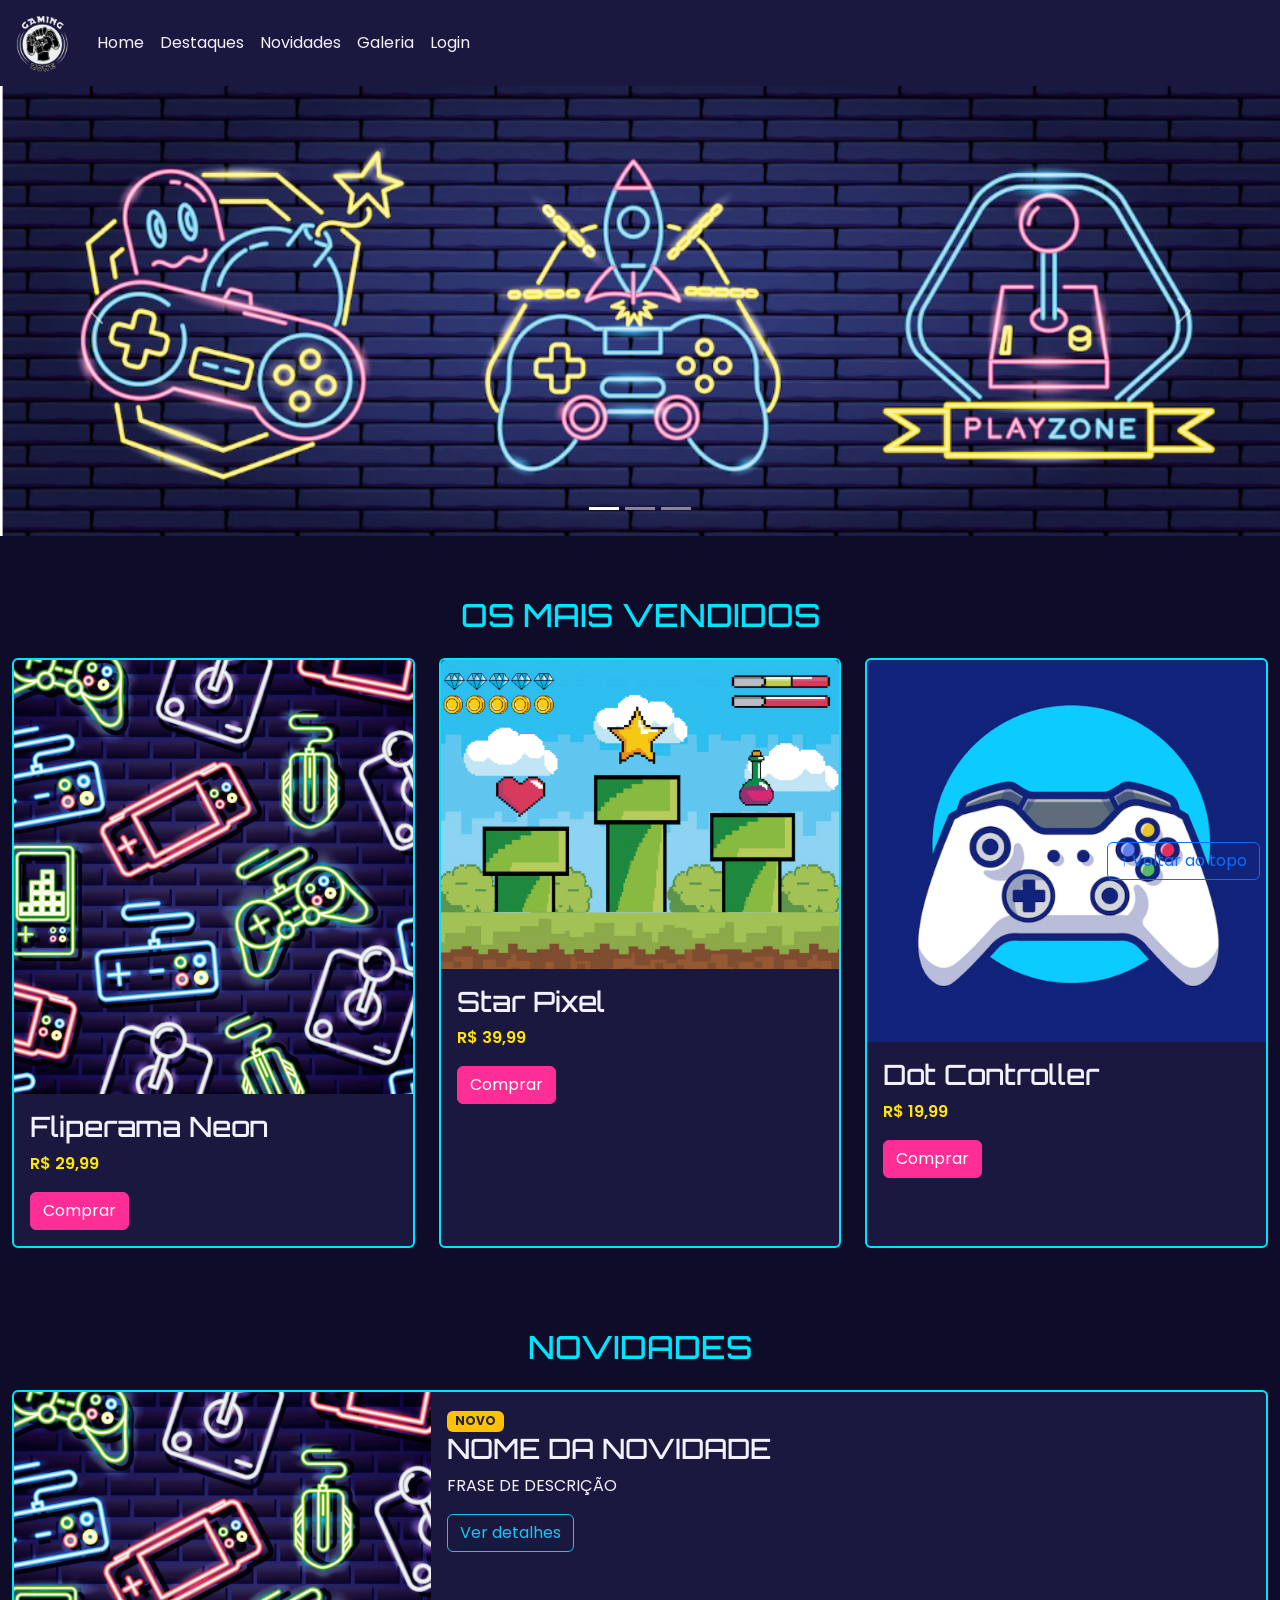
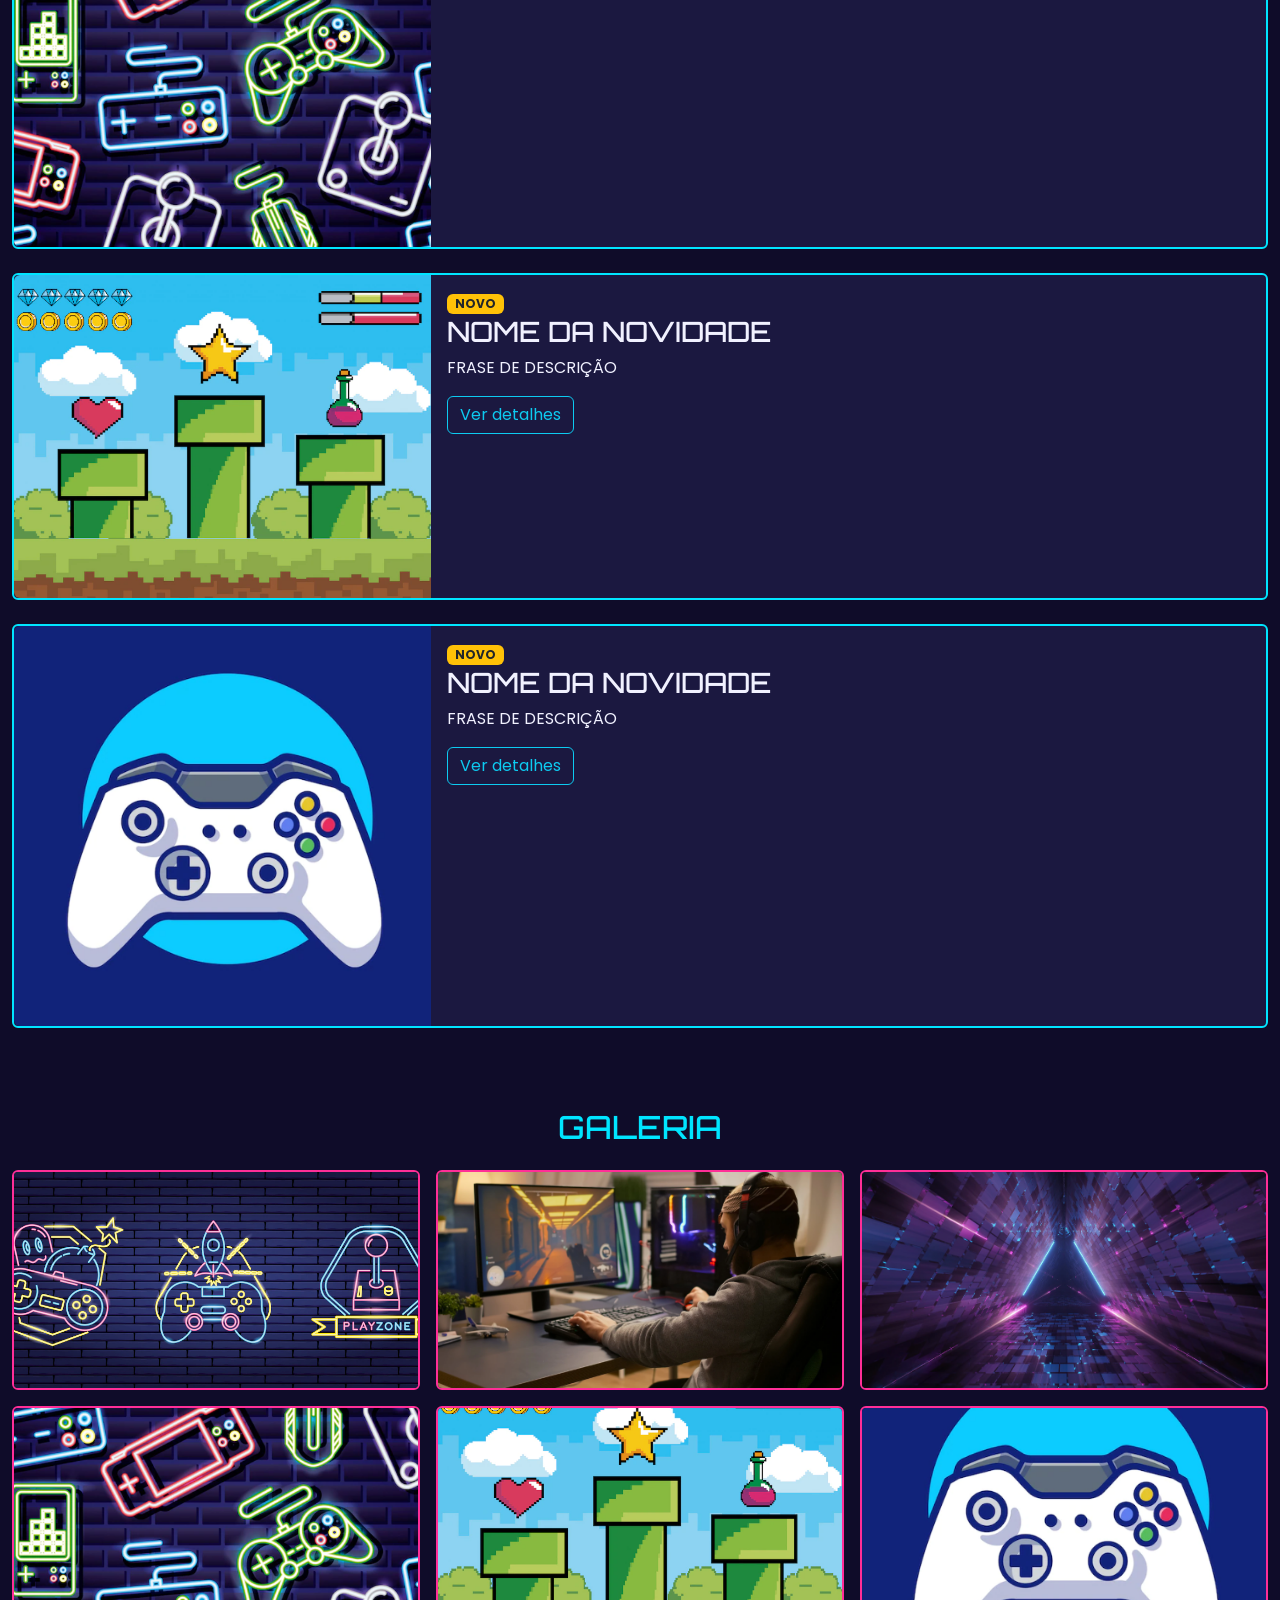
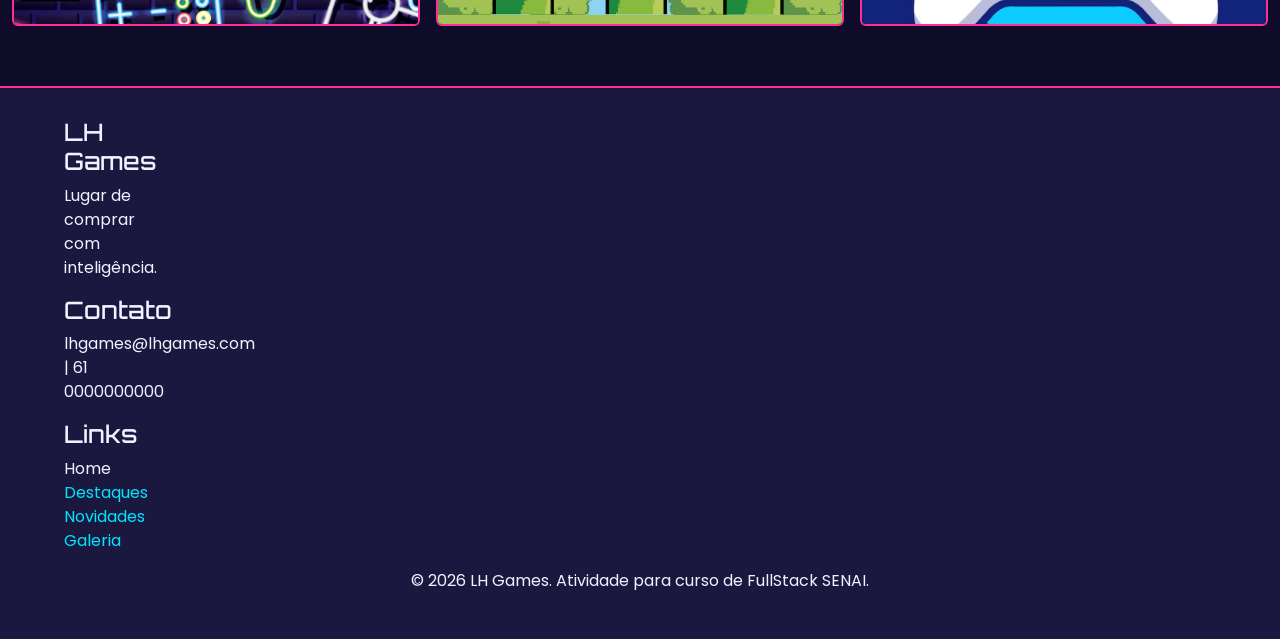
<file: index.html>
<!DOCTYPE html>
<html lang="pt-br">

<head>
  <meta charset="UTF-8">
  <meta http-equiv="X-UA-Compatible" content="IE=edge">
  <meta name="viewport" content="width=device-width, initial-scale=1.0">
  <title>LH Games</title>

  <link href="https://cdn.jsdelivr.net/npm/bootstrap@5.2.2/dist/css/bootstrap.min.css" rel="stylesheet"
    integrity="sha384-Zenh87qX5JnK2Jl0vWa8Ck2rdkQ2Bzep5IDxbcnCeuOxjzrPF/et3URy9Bv1WTRi" crossorigin="anonymous">
  <link rel="stylesheet" href="https://fonts.googleapis.com/css2?family=Orbitron:wght@700&family=Poppins:wght@400;600&display=swap">
  <link rel="stylesheet" href="css/estilo.css">



</head>

<body>
  <header id="home">
    <nav class="navbar navbar-expand-lg navbar-dark">
      <div class="container-fluid">
        <a class="navbar-brand" href="index.html"><img src="img/logo.png" alt="Logo LH Games"></a>
        <button class="navbar-toggler" type="button" data-bs-toggle="collapse" data-bs-target="#menu">
          <span class="navbar-toggler-icon"></span>
        </button>
        <div class="collapse navbar-collapse" id="menu">
          <ul class="navbar-nav">
            <li class="nav-item"><a class="nav-link" href="#home">Home</a></li>
            <li class="nav-item"><a class="nav-link" href="#destaques">Destaques</a></li>
            <li class="nav-item"><a class="nav-link" href="#novidades">Novidades</a></li>
            <li class="nav-item"><a class="nav-link" href="#galeria">Galeria</a></li>
            <li class="nav-item"><a class="nav-link" href="login.html">Login</a></li>
          </ul>
        </div>
      </div>
    </nav>
  </header>

  <main>
    <section id="section-banners" class="container-fluid">
      <div id="carouselBanners" class="carousel slide" data-bs-ride="carousel">
        <div class="carousel-indicators">
          <button type="button" data-bs-target="#carouselBanners" data-bs-slide-to="0" class="active"></button>
          <button type="button" data-bs-target="#carouselBanners" data-bs-slide-to="1"></button>
          <button type="button" data-bs-target="#carouselBanners" data-bs-slide-to="2"></button>
        </div>
          <div class="carousel-inner">
            <div class="carousel-item active">
              <img src="img/banner1.PNG" class="d-block w-100" alt="Banner 1">
            </div>
            <div class="carousel-item">
              <img src="img/banner2.PNG" class="d-block w-100" alt="Banner 2">
            </div>
            <div class="carousel-item">
              <img src="img/banner3.PNG" class="d-block w-100" alt="Banner 3">
            </div>
          </div>
          <button class="carousel-control-prev" type="button" data-bs-target="#carouselBanners" data-bs-slide="prev">
            <span class="carousel-control-prev-icon"></span>
          </button>
          <button class="carousel-control-next" type="button" data-bs-target="#carouselBanners" data-bs-slide="next">
            <span class="carousel-control-next-icon"></span>
          </button>
      </div>
    </section>
    <section id="destaques" class="container-fluid">
      <h2>OS MAIS VENDIDOS</h2>
      <div class="row row-cols-1 row-cols-md-3 g-4">
        <div class="col">
          <div class="card h-100">
            <img src="img/jogo1.PNG" alt="Jogo 1" class="card-img-top">
            <div class="card-body">
              <h3 class="card-title">Fliperama Neon</h3>
              <p class="card-text">R$ 29,99</p>
              <button type="button" class="btn btn-primary">Comprar</button>
            </div>
          </div>
        </div>
        <div class="col">
          <div class="card h-100">
            <img src="img/jogo2.PNG" alt="Jogo 2" class="card-img-top">
            <div class="card-body">
              <h3 class="card-title">Star Pixel</h3>
              <p class="card-text">R$ 39,99</p>
              <button type="button" class="btn btn-primary">Comprar</button>
            </div>
          </div>
        </div>
        <div class="col">
          <div class="card h-100">
            <img src="img/jogo3.PNG" alt="Jogo 3" class="card-img-top">
            <div class="card-body">
              <h3 class="card-title">Dot Controller</h3>
              <p class="card-text">R$ 19,99</p>
              <button type="button" class="btn btn-primary">Comprar</button>
            </div>
          </div>
        </div>
      </div>
    </section>
    <section id="novidades" class="container-fluid">
      <h2>NOVIDADES</h2>
      <div class="row row-cols-1 g-4">

        <div class="col">
          <div class="card h-100">
            <div class="row g-0">
              <div class="col-md-4">
                <img class="img-fluid rounded-start" src="img/jogo1.PNG" alt="Jogo 1">
              </div>
              <div class="col-md-8">
                <div class="card-body">
                  <span class="badge bg-warning text-dark">NOVO</span>
                  <h3 class="card-title">NOME DA NOVIDADE</h3>
                  <p class="card-text">FRASE DE DESCRIÇÃO</p>
                  <button type="button" class="btn btn-outline-info">Ver detalhes</button>
                </div>
              </div>
            </div>
          </div>
        </div>

        <div class="col">
          <div class="card h-100">
            <div class="row g-0">
              <div class="col-md-4">
                <img class="img-fluid rounded-start" src="img/jogo2.PNG" alt="Jogo 2">
              </div>
              <div class="col-md-8">
                <div class="card-body">
                  <span class="badge bg-warning text-dark">NOVO</span>
                  <h3 class="card-title">NOME DA NOVIDADE</h3>
                  <p class="card-text">FRASE DE DESCRIÇÃO</p>
                  <button type="button" class="btn btn-outline-info">Ver detalhes</button>
                </div>
              </div>
            </div>
          </div>
        </div>

        <div class="col">
          <div class="card h-100">
            <div class="row g-0">
              <div class="col-md-4">
                <img class="img-fluid rounded-start" src="img/jogo3.PNG" alt="Jogo 3">
              </div>
              <div class="col-md-8">
                <div class="card-body">
                  <span class="badge bg-warning text-dark">NOVO</span>
                  <h3 class="card-title">NOME DA NOVIDADE</h3>
                  <p class="card-text">FRASE DE DESCRIÇÃO</p>
                  <button type="button" class="btn btn-outline-info">Ver detalhes</button>
                </div>
              </div>
            </div>
          </div>
        </div>
      </div>
    </section>

    <section id="galeria" class="container-fluid">
      <h2>GALERIA</h2>
      <div class="row row-cols-2 row-cols-md-3 g-3">
        <div class="col">
          <img class="img-fluid rounded" src="img/banner1.PNG" alt="Banner 1">
        </div>
        <div class="col">
          <img class="img-fluid rounded" src="img/banner2.PNG" alt="Banner 2">
        </div>
        <div class="col">
          <img class="img-fluid rounded" src="img/banner3.PNG" alt="Banner 3">
        </div>
        <div class="col">
          <img class="img-fluid rounded" src="img/jogo1.PNG" alt="Jogo 1">
        </div>
        <div class="col">
          <img class="img-fluid rounded" src="img/jogo2.PNG" alt="Jogo 2">
        </div>
        <div class="col">
          <img class="img-fluid rounded" src="img/jogo3.PNG" alt="Jogo 3">
        </div>
      </div>
    </section>

  </main>

  <footer>
    <div class="col-md-4">
      <div class="row col-md-4">
        <h4>LH Games</h4>
        <p>Lugar de comprar com inteligência.</p>
      </div>
      <div class="row col-md-4">
        <h4>Contato</h4>
        <p>lhgames@lhgames.com | 61 0000000000</p>
      </div>
      <div class="row col-md-4">
        <h4>Links</h4>
        <ul class="list-unstyled">
          <li><a href="#home"></a>Home</li>
          <li><a href="#destaques">Destaques</a></li>
          <li><a href="#novidades">Novidades</a></li>
          <li><a href="#galeria">Galeria</a></li>
        </ul>
      </div>
    </div>
    <p class="text-center">© 2026 LH Games. Atividade para curso de FullStack SENAI.</p>
  </footer>

  <button id="voltar-topo" type="button" class="btn btn-outline-primary" onclick="topo()">&uarr; Voltar ao topo</button>

  <script src="js/script.js"></script>
  <script src="https://cdn.jsdelivr.net/npm/bootstrap@5.2.2/dist/js/bootstrap.bundle.min.js"
    integrity="sha384-OERcA2EqjJCMA+/3y+gxIOqMEjwtxJY7qPCqsdltbNJuaOe923+mo//f6V8Qbsw3"
    crossorigin="anonymous"></script>

</body>

</html>
</file>
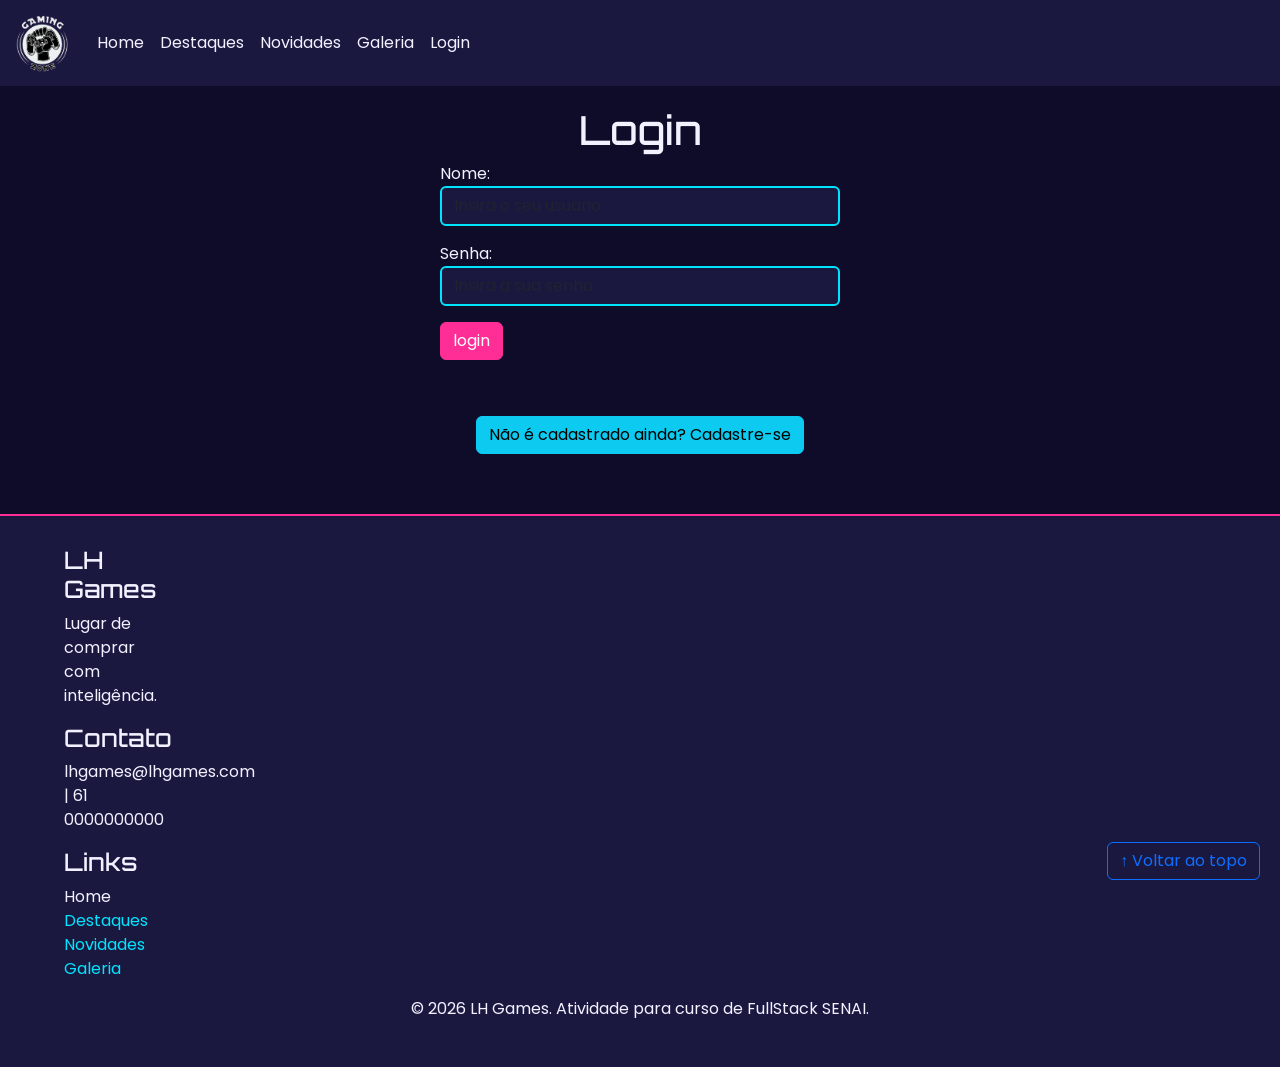
<file: login.html>
<!DOCTYPE html>
<html lang="pt-br">

<head>
    <meta charset="UTF-8">
    <meta http-equiv="X-UA-Compatible" content="IE=edge">
    <meta name="viewport" content="width=device-width, initial-scale=1.0">
    <title>LH Games - login</title>
    <link href="https://cdn.jsdelivr.net/npm/bootstrap@5.2.2/dist/css/bootstrap.min.css" rel="stylesheet"
        integrity="sha384-Zenh87qX5JnK2Jl0vWa8Ck2rdkQ2Bzep5IDxbcnCeuOxjzrPF/et3URy9Bv1WTRi" crossorigin="anonymous">
    <link rel="stylesheet" href="https://fonts.googleapis.com/css2?family=Orbitron:wght@700&family=Poppins:wght@400;600&display=swap">
    <link rel="stylesheet" href="css/estilo.css">
</head>

<body>
    <header>
    <nav class="navbar navbar-expand-lg navbar-dark">
      <div class="container-fluid">
        <a class="navbar-brand" href="index.html"><img src="img/logo.png" alt="Logo LH Games"></a>
        <button class="navbar-toggler" type="button" data-bs-toggle="collapse" data-bs-target="#menu">
          <span class="navbar-toggler-icon"></span>
        </button>
        <div class="collapse navbar-collapse" id="menu">
          <ul class="navbar-nav">
            <li class="nav-item"><a class="nav-link" href="index.html">Home</a></li>
            <li class="nav-item"><a class="nav-link" href="index.html#destaques">Destaques</a></li>
            <li class="nav-item"><a class="nav-link" href="index.html##novidades">Novidades</a></li>
            <li class="nav-item"><a class="nav-link" href="index.html##galeria">Galeria</a></li>
            <li class="nav-item"><a class="nav-link" href="login.html">Login</a></li>
          </ul>
        </div>
      </div>
    </nav>
  </header>

    <main>
        <section id="section-login">
            <h1>Login</h1>
            <div class="d-flex justify-content-center">
                <form method="post" action="" id="form-login">
                    <p>
                        <label for="login-usuario">Nome: </label>
                        <input id="login-usuario" name="usuario" required="required" type="text"
                            placeholder="Insira o seu usuário" class="form-control" />
                    </p>
                    <p>
                        <label for="login-senha">Senha: </label>
                        <input id="login-senha" name="senha" required="required" type="password"
                            placeholder="Insira a sua senha" class="form-control" />
                    </p>
                    <p>
                        <input type="button" value="login" class="btn btn-primary" id="bt-login" onclick="login()" />
                    </p>
                </form>
            </div>
        </section>

        <section id="section-cadastro">
            <div id="botao-cadastrar">
                <button type="button" class="btn btn-info">Não é cadastrado ainda? Cadastre-se</button>
            </div>
            <div id="form-cadastrar">

                <h2>Criar minha conta</h2>
                <p>Informe os seus dados abaixo para criar sua conta.</p>

                <div class="d-flex justify-content-center">
                    <form method="post" action="" id="form-cadastro">
                        <p>
                            <label for="cad-usuario">Usuário: </label>
                            <input id="cad-usuario" name="usuario" required="required" type="text"
                                placeholder="ex. nome de usuário" class="form-control" />
                        </p>
                        <p>
                            <label for="cad-email">E-mail: </label>
                            <input id="cad-email" name="email" required="required" type="email"
                                placeholder="seu@email.com.br" class="form-control" />
                        </p>
                        <p>
                            <label for="cad-senha">Senha: </label>
                            <input id="cad-senha" name="senha" required="required" type="password"
                                placeholder="mínimo de 6 caracteres" class="form-control" />
                        </p>
                        <p>
                            <input type="button" value="Cadastrar" class="btn btn-primary" id="bt-cadastrar"
                                onclick="cadastro()" />
                        </p>
                    </form>
                </div>

            </div>
        </section>

    </main>



    <footer>
    <div class="col-md-4">
      <div class="row col-md-4">
        <h4>LH Games</h4>
        <p>Lugar de comprar com inteligência.</p>
      </div>
      <div class="row col-md-4">
        <h4>Contato</h4>
        <p>lhgames@lhgames.com | 61 0000000000</p>
      </div>
      <div class="row col-md-4">
        <h4>Links</h4>
        <ul class="list-unstyled">
          <li><a href="#home"></a>Home</li>
          <li><a href="#destaques">Destaques</a></li>
          <li><a href="#novidades">Novidades</a></li>
          <li><a href="#galeria">Galeria</a></li>
        </ul>
      </div>
    </div>
    <p class="text-center">© 2026 LH Games. Atividade para curso de FullStack SENAI.</p>
  </footer>

    <button id="voltar-topo" type="button" class="btn btn-outline-primary" onclick="topo()">&uarr; Voltar ao topo</button>

    <script src="https://cdn.jsdelivr.net/npm/bootstrap@5.2.2/dist/js/bootstrap.bundle.min.js"
        integrity="sha384-OERcA2EqjJCMA+/3y+gxIOqMEjwtxJY7qPCqsdltbNJuaOe923+mo//f6V8Qbsw3"
        crossorigin="anonymous"></script>
    <script src="js/script.js"></script>

    <script src="https://code.jquery.com/jquery-3.6.1.js"
        integrity="sha256-3zlB5s2uwoUzrXK3BT7AX3FyvojsraNFxCc2vC/7pNI=" crossorigin="anonymous"></script>
    <script type="text/javascript" src="js/jquery-script.js"></script>

</body>

</html>
</file>
<file: css/estilo.css>
/*cabeçalho*/
:root {
  --bg: #0f0c29;
  --surface: #1b1840;
  --rosa: #ff2e97;
  --ciano: #00e5ff;
  --amarelo: #ffe600;
  --texto: #f1f1ff;
}

/*Conteudo principal*/
body {
  background-color: var(--bg);
  color: var(--texto);
  font-family: 'Poppins', sans-serif;
}

h1, h2, h3, h4 {
  font-family: 'Orbitron', sans-serif;
}

h2 {
  color: var(--ciano);
  text-align: center;
  margin: 40px 0 24px;
}

section {
  padding: 20px 5%;
}

.navbar {
  background-color: var(--surface);
}

.navbar-brand img {
  height: 60px;
  filter: invert(1);
}

.navbar-dark .navbar-nav .nav-link {
  color: var(--texto);
}

.navbar-dark .navbar-nav .nav-link:hover {
  color: var(--rosa);
}

/*banner*/
#section-banners {
  padding: 0;
}

.carousel-item img {
  max-height: 450px;
  object-fit: cover;
}

/*Produtos vendidos*/
.card {
  background-color: var(--surface);
  color: var(--texto);
  border: 2px solid var(--ciano);
  transition: transform 0.3s, box-shadow 0.3s;
}

.card:hover {
  transform: translateY(-6px);
  box-shadow: 0 0 16px var(--ciano);
}

#destaques .card-text {
  color: var(--amarelo);
  font-weight: 600;
}

.btn-primary {
  background-color: var(--rosa);
  border-color: var(--rosa);
}

.btn-primary:hover {
  background-color: var(--ciano);
  border-color: var(--ciano);
  color: var(--bg);
}

#galeria img {
  width: 100%;
  height: 220px;
  object-fit: cover;
  border: 2px solid var(--rosa);
}

/*Rodapé*/
footer {
  background-color: var(--surface);
  border-top: 2px solid var(--rosa);
  padding: 30px 5%;
  margin-top: 40px;
}

footer a {
  color: var(--ciano);
  text-decoration: none;
}

/*Botão Voltar topo*/
#voltar-topo {
  position: fixed;
  bottom: 20px;
  right: 20px;
}

/* página de login  */
#section-login, #section-cadastro {
  text-align: center;
}

/* Formulário de cadastro*/
#form-login, #form-cadastro {
  width: 100%;
  max-width: 400px;
  text-align: left;
}

.form-control {
  background-color: var(--surface);
  color: var(--texto);
  border: 2px solid var(--ciano);
}

.form-control:focus {
  background-color: var(--surface);
}

/* Telas Pequenas */
@media (max-width: 768px) {
  .navbar-brand img {height: 45px;}
  .carousel-item img {max-height: 220px;}
  #galeria img {height: 140px;}
  h2 {font-size: 1.4rem;}
  #voltar-topo {bottom: 10px; right: 10px;}
}
</file>
